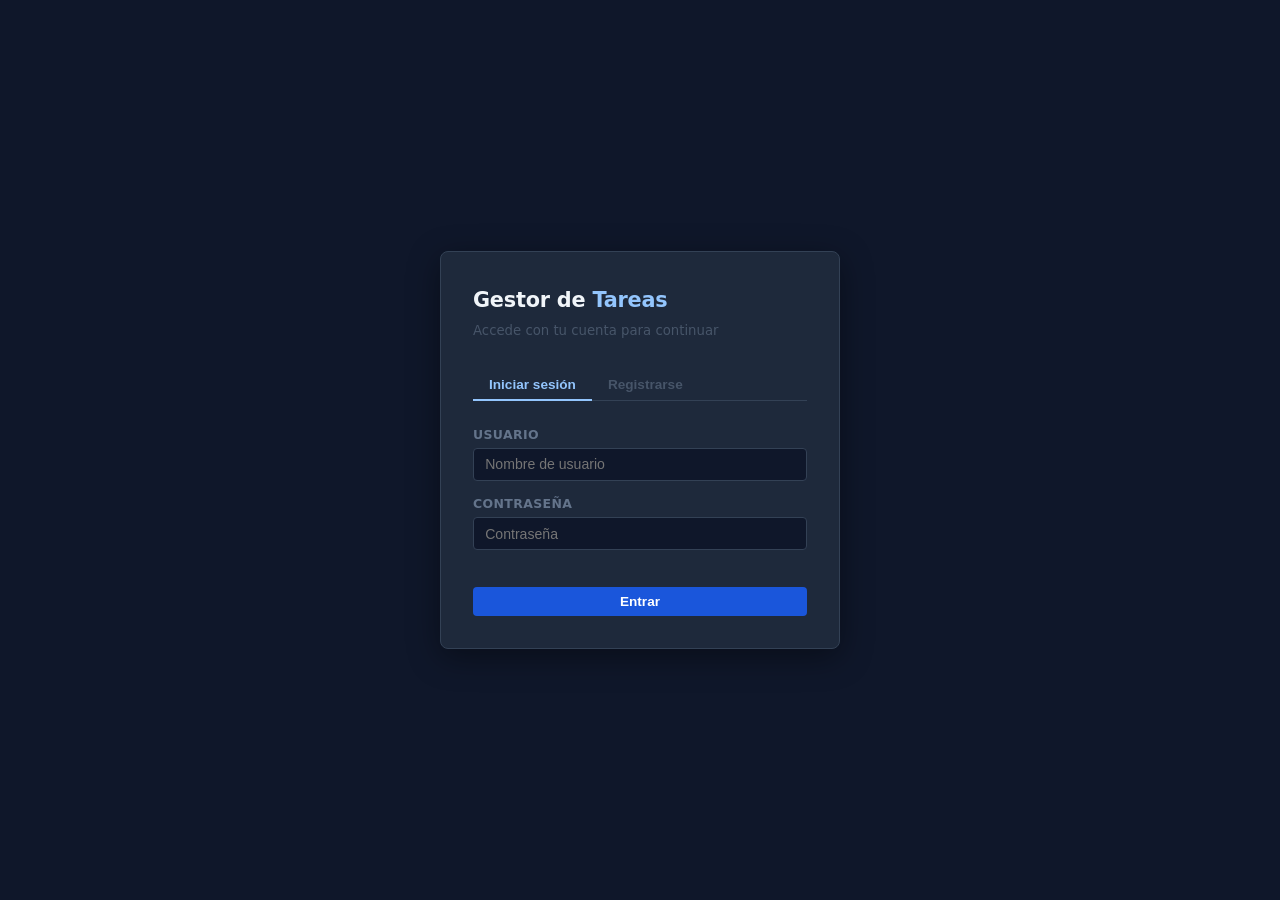
<file: index.html>
<!DOCTYPE html>
<html lang="es">
<head>
    <meta charset="UTF-8">
    <meta name="viewport" content="width=device-width, initial-scale=1.0">
    <title>Gestor de Tareas — Acceso</title>
    <link rel="stylesheet" href="css/estilos.css">
</head>
<body class="login-page">

    <div class="login-card">
        <div class="login-logo">
            <h1>Gestor de <span>Tareas</span></h1>
            <p>Accede con tu cuenta para continuar</p>
        </div>

        <div class="tabs">
            <button class="tab-btn activo" id="tab-login">Iniciar sesión</button>
            <button class="tab-btn" id="tab-registro">Registrarse</button>
        </div>

        <form id="form-login">
            <div class="form-group">
                <label for="login-user">Usuario</label>
                <input type="text" id="login-user" placeholder="Nombre de usuario" autocomplete="username" required>
            </div>
            <div class="form-group">
                <label for="login-pass">Contraseña</label>
                <input type="password" id="login-pass" placeholder="Contraseña" autocomplete="current-password" required>
            </div>
            <p class="error-form" id="error-login"></p>
            <button type="submit" class="btn btn-primary" style="width:100%; justify-content:center; margin-top:.5rem;">
                Entrar
            </button>
        </form>

        <form id="form-registro" class="oculto">
            <div class="form-group">
                <label for="reg-user">Usuario</label>
                <input type="text" id="reg-user" placeholder="Elige un nombre de usuario" required>
            </div>
            <div class="form-group">
                <label for="reg-email">Correo electrónico</label>
                <input type="email" id="reg-email" placeholder="correo@ejemplo.com" required>
            </div>
            <div class="form-group">
                <label for="reg-pass">Contraseña</label>
                <input type="password" id="reg-pass" placeholder="Mínimo 4 caracteres" required>
            </div>
            <div class="form-group">
                <label for="reg-pass2">Confirmar contraseña</label>
                <input type="password" id="reg-pass2" placeholder="Repite la contraseña" required>
            </div>
            <p class="error-form" id="error-registro"></p>
            <button type="submit" class="btn btn-primary" style="width:100%; justify-content:center; margin-top:.5rem;">
                Crear cuenta
            </button>
        </form>
    </div>

    <div class="toast" id="toast"></div>

    <script src="js/config.js"></script>
    <script src="js/auth.js"></script>
</body>
</html>
</file>
<file: css/estilos.css>
/* ===== Variables y reset ===== */
:root {
    --bg: #f1f5f9;
    --bg-card: #ffffff;
    --text: #1e293b;
    --text-muted: #64748b;
    --border: #cbd5e1;
    --primary: #1a56db;
    --primary-hover: #1648c2;
    --danger: #dc2626;
    --danger-hover: #b91c1c;
    --success: #16a34a;
    --warning: #b45309;
    --nav-bg: #0f172a;
    --nav-text: #f8fafc;
    --shadow: 0 1px 3px rgba(0,0,0,.08), 0 1px 2px rgba(0,0,0,.05);
    --radius: 6px;
}

[data-theme="dark"] {
    --bg: #0f172a;
    --bg-card: #1e293b;
    --text: #f1f5f9;
    --text-muted: #94a3b8;
    --border: #334155;
    --nav-bg: #080f1a;
    --shadow: 0 1px 3px rgba(0,0,0,.4);
}

*, *::before, *::after { box-sizing: border-box; margin: 0; padding: 0; }

body {
    font-family: 'Segoe UI', system-ui, -apple-system, sans-serif;
    background: var(--bg);
    color: var(--text);
    min-height: 100vh;
    font-size: 14px;
    line-height: 1.6;
    padding-left: 220px;
}

/* ===== Sidebar ===== */
nav {
    position: fixed;
    left: 0;
    top: 0;
    bottom: 0;
    width: 220px;
    background: var(--nav-bg);
    display: flex;
    flex-direction: column;
    padding: 1.4rem 0 1rem;
    border-right: 1px solid rgba(255,255,255,.05);
    z-index: 100;
    overflow-y: auto;
}

nav .logo {
    font-size: .95rem;
    font-weight: 700;
    color: #93c5fd;
    text-decoration: none;
    padding: 0 1.1rem;
    margin-bottom: 1.75rem;
    letter-spacing: .01em;
    display: block;
}

.sidebar-links {
    flex: 1;
    display: flex;
    flex-direction: column;
    gap: .1rem;
    padding: 0 .65rem;
}

.sidebar-links a {
    color: #94a3b8;
    text-decoration: none;
    font-size: .84rem;
    padding: .52rem .85rem;
    border-radius: 5px;
    transition: color .15s, background .15s;
    display: block;
}
.sidebar-links a:hover { background: rgba(255,255,255,.07); color: #e2e8f0; }
.sidebar-links a.activo { background: rgba(26,86,219,.3); color: #93c5fd; font-weight: 600; }

.sidebar-footer {
    padding: .85rem .65rem 0;
    border-top: 1px solid rgba(255,255,255,.07);
    margin-top: 1rem;
    display: flex;
    flex-direction: column;
    gap: .2rem;
}

#nav-usuario {
    font-size: .76rem;
    color: #475569;
    padding: .3rem .85rem;
    word-break: break-all;
}

#btn-logout {
    background: transparent;
    border: none;
    color: #64748b;
    padding: .5rem .85rem;
    border-radius: 5px;
    cursor: pointer;
    font-size: .83rem;
    text-align: left;
    transition: all .15s;
    width: 100%;
}
#btn-logout:hover { background: rgba(220,38,38,.15); color: #fca5a5; }

.btn-tema {
    background: transparent;
    border: none;
    color: #64748b;
    padding: .5rem .85rem;
    border-radius: 5px;
    cursor: pointer;
    font-size: .78rem;
    text-align: left;
    width: 100%;
    transition: all .15s;
}
.btn-tema:hover { color: #94a3b8; }

/* ===== Layout principal ===== */
main { max-width: 1100px; margin: 0 auto; padding: 1.5rem; }

.page-title {
    font-size: 1.4rem;
    font-weight: 600;
    margin-bottom: 1.25rem;
    color: var(--text);
    letter-spacing: -.01em;
}

/* ===== Cards ===== */
.card {
    background: var(--bg-card);
    border: 1px solid var(--border);
    border-radius: var(--radius);
    padding: 1.25rem;
    box-shadow: var(--shadow);
    margin-bottom: 1.25rem;
}

.card h2 {
    font-size: .95rem;
    font-weight: 600;
    margin-bottom: 1rem;
    color: var(--text);
    text-transform: uppercase;
    letter-spacing: .04em;
    color: var(--text-muted);
}

/* ===== Dashboard stats ===== */
.stats-grid {
    display: grid;
    grid-template-columns: repeat(auto-fit, minmax(140px, 1fr));
    gap: .75rem;
    margin-bottom: 1.25rem;
}

.stat-card {
    background: var(--bg-card);
    border: 1px solid var(--border);
    border-left: 3px solid var(--primary);
    border-radius: var(--radius);
    padding: .9rem 1rem;
    box-shadow: var(--shadow);
}

.stat-card .stat-numero {
    font-size: 1.6rem;
    font-weight: 700;
    line-height: 1;
    color: var(--text);
}
.stat-card .stat-label {
    font-size: .74rem;
    color: var(--text-muted);
    margin-top: .25rem;
    text-transform: uppercase;
    letter-spacing: .04em;
}
.stat-card.stat-completadas { border-left-color: var(--success); }
.stat-card.stat-pendientes { border-left-color: var(--warning); }
.stat-card.stat-alta { border-left-color: var(--danger); }

/* ===== Formulario ===== */
.form-grid {
    display: grid;
    grid-template-columns: 1fr 1fr;
    gap: .75rem;
}
.form-grid .full { grid-column: 1 / -1; }

label {
    display: block;
    font-size: .78rem;
    font-weight: 600;
    color: var(--text-muted);
    margin-bottom: .2rem;
    text-transform: uppercase;
    letter-spacing: .03em;
}

input[type="text"],
input[type="email"],
input[type="password"],
input[type="datetime-local"],
select,
textarea {
    width: 100%;
    padding: .45rem .7rem;
    border: 1px solid var(--border);
    border-radius: 4px;
    font-size: .88rem;
    background: var(--bg-card);
    color: var(--text);
    transition: border-color .15s;
}
input:focus, select:focus, textarea:focus {
    outline: none;
    border-color: var(--primary);
    box-shadow: 0 0 0 2px rgba(26,86,219,.12);
}

.error-form { color: var(--danger); font-size: .8rem; margin-top: .5rem; min-height: 1.2em; }

/* ===== Botones ===== */
.btn {
    padding: .45rem 1rem;
    border: none;
    border-radius: 4px;
    cursor: pointer;
    font-size: .85rem;
    font-weight: 600;
    transition: all .15s;
    display: inline-flex;
    align-items: center;
    gap: .35rem;
}
.btn:disabled { opacity: .55; cursor: not-allowed; }
.btn-primary { background: var(--primary); color: #fff; }
.btn-primary:hover:not(:disabled) { background: var(--primary-hover); }
.btn-secondary { background: transparent; border: 1px solid var(--border); color: var(--text-muted); }
.btn-secondary:hover:not(:disabled) { background: var(--bg); color: var(--text); }
.btn-danger { background: var(--danger); color: #fff; }
.btn-danger:hover:not(:disabled) { background: var(--danger-hover); }

.btn-sm {
    padding: .2rem .55rem;
    font-size: .76rem;
    border: 1px solid transparent;
    border-radius: 3px;
    cursor: pointer;
    font-weight: 600;
    transition: all .15s;
}
.btn-sm.btn-editar { background: transparent; border-color: var(--border); color: var(--text-muted); }
.btn-sm.btn-editar:hover { background: var(--bg); color: var(--text); }
.btn-sm.btn-eliminar { background: transparent; border-color: #fca5a5; color: var(--danger); }
.btn-sm.btn-eliminar:hover { background: #fee2e2; }
.btn-sm.btn-guardar-cat, .btn-sm.btn-guardar-tag { background: transparent; border-color: #86efac; color: var(--success); }
.btn-sm.btn-cancelar-cat, .btn-sm.btn-cancelar-tag { background: transparent; border-color: var(--border); color: var(--text-muted); }

.btn-row { display: flex; gap: .5rem; flex-wrap: wrap; margin-top: .75rem; }

/* ===== Filtros ===== */
.filtros-bar {
    display: flex;
    gap: .65rem;
    flex-wrap: wrap;
    align-items: center;
    margin-bottom: 1rem;
}
.filtros-bar input, .filtros-bar select { max-width: 200px; }
.filtros-bar .contador-info { font-size: .78rem; color: var(--text-muted); margin-left: auto; }

/* ===== Tabla ===== */
.tabla-wrap { overflow-x: auto; }

table { width: 100%; border-collapse: collapse; font-size: .85rem; }

thead th {
    background: var(--bg);
    padding: .55rem .75rem;
    text-align: left;
    font-size: .72rem;
    font-weight: 700;
    text-transform: uppercase;
    letter-spacing: .05em;
    color: var(--text-muted);
    border-bottom: 1px solid var(--border);
}

tbody tr { border-bottom: 1px solid var(--border); transition: background .1s; }
tbody tr:hover { background: rgba(26,86,219,.03); }
tbody td { padding: .6rem .75rem; vertical-align: middle; }

.desc-col { max-width: 200px; white-space: nowrap; overflow: hidden; text-overflow: ellipsis; color: var(--text-muted); font-size: .8rem; }
.fecha-col { white-space: nowrap; font-size: .8rem; }
.tags-col { font-size: .78rem; color: var(--text-muted); }
.acciones-col { white-space: nowrap; display: flex; gap: .35rem; }

/* Colores por deadline */
tbody tr.vencida td.vencida { color: var(--danger); font-weight: 600; }
tbody tr.proxima td.proxima { color: var(--warning); font-weight: 600; }
tbody tr.completada-fila { opacity: .6; }
.tachado { text-decoration: line-through; color: var(--text-muted); }

/* ===== Badges ===== */
.badge {
    display: inline-block;
    padding: .12rem .5rem;
    border-radius: 3px;
    font-size: .72rem;
    font-weight: 700;
    text-transform: uppercase;
    letter-spacing: .04em;
}
.prio-alta { background: #fee2e2; color: #991b1b; }
.prio-media { background: #fef3c7; color: #92400e; }
.prio-baja { background: #dcfce7; color: #166534; }
.rol-admin { background: #dbeafe; color: #1e40af; }
.rol-gestor { background: #fef3c7; color: #92400e; }
.rol-user { background: #f1f5f9; color: #475569; }

/* ===== Checkbox ===== */
.check-wrap { display: flex; align-items: center; gap: .5rem; cursor: pointer; }
.check-wrap input[type="checkbox"] { width: 1rem; height: 1rem; accent-color: var(--primary); cursor: pointer; }
.titulo-tarea { font-weight: 500; }

/* ===== Leyenda deadline ===== */
.leyenda-dl { display: flex; gap: 1.25rem; font-size: .74rem; color: var(--text-muted); margin-bottom: .75rem; flex-wrap: wrap; }
.leyenda-dl span { display: flex; align-items: center; gap: .35rem; }
.leyenda-dl span::before { content: ''; display: inline-block; width: 8px; height: 8px; border-radius: 50%; flex-shrink: 0; }
.leyenda-dl .l-vencida::before { background: var(--danger); }
.leyenda-dl .l-proxima::before { background: var(--warning); }
.leyenda-dl .l-ok::before { background: var(--success); }

/* ===== Listas (categorías / etiquetas) ===== */
.lista-items { list-style: none; display: flex; flex-direction: column; gap: .4rem; }
.cat-item, .tag-item {
    background: var(--bg);
    border: 1px solid var(--border);
    border-radius: 4px;
    padding: .55rem .85rem;
    display: flex;
    align-items: center;
    justify-content: space-between;
    flex-wrap: wrap;
    gap: .5rem;
}
.cat-nombre { font-weight: 600; font-size: .88rem; }
.cat-acciones, .tag-acciones { display: flex; gap: .35rem; flex-wrap: wrap; align-items: center; }
.tag-badge {
    display: inline-block;
    background: #dbeafe;
    color: #1e40af;
    padding: .15rem .65rem;
    border-radius: 3px;
    font-size: .78rem;
    font-weight: 600;
    letter-spacing: .02em;
}
.input-edit-cat, .input-edit-tag { width: 180px; }

/* ===== Login ===== */
.login-page {
    min-height: 100vh;
    display: flex;
    align-items: center;
    justify-content: center;
    background: #0f172a;
    padding: 1rem;
}
.login-card {
    background: #1e293b;
    border: 1px solid #334155;
    border-radius: 8px;
    padding: 2rem;
    width: 100%;
    max-width: 400px;
    box-shadow: 0 8px 32px rgba(0,0,0,.4);
}
.login-logo { margin-bottom: 1.75rem; }
.login-logo h1 {
    font-size: 1.3rem;
    font-weight: 700;
    color: #f1f5f9;
    letter-spacing: -.01em;
}
.login-logo p { color: #475569; font-size: .83rem; margin-top: .2rem; }

.login-logo h1 span {
    color: #93c5fd;
}

.tabs {
    display: flex;
    gap: 0;
    margin-bottom: 1.5rem;
    border-bottom: 1px solid #334155;
}
.tab-btn {
    padding: .45rem 1rem;
    border: none;
    background: transparent;
    cursor: pointer;
    font-weight: 600;
    color: #475569;
    border-bottom: 2px solid transparent;
    margin-bottom: -1px;
    transition: all .15s;
    font-size: .85rem;
}
.tab-btn.activo { color: #93c5fd; border-bottom-color: #93c5fd; }

.login-card label { color: #64748b; }
.login-card input {
    background: #0f172a;
    border-color: #334155;
    color: #f1f5f9;
}
.login-card input:focus { border-color: var(--primary); }

.form-group { margin-bottom: .85rem; }

/* ===== Toast ===== */
.toast {
    position: fixed;
    bottom: 1.5rem;
    right: 1.5rem;
    background: #1e293b;
    color: #f8fafc;
    padding: .65rem 1.1rem;
    border-radius: 4px;
    font-size: .84rem;
    font-weight: 500;
    border-left: 3px solid var(--primary);
    box-shadow: 0 4px 16px rgba(0,0,0,.3);
    transform: translateY(100px);
    opacity: 0;
    transition: all .22s ease;
    z-index: 1000;
    max-width: 300px;
}
.toast.show { transform: translateY(0); opacity: 1; }
.toast.error { border-left-color: var(--danger); }
.toast.ok { border-left-color: var(--success); }

/* ===== Estados vacíos ===== */
.sin-tareas, .cargando { text-align: center; color: var(--text-muted); padding: 2rem; font-size: .85rem; }
.error-msg { text-align: center; color: var(--danger); padding: 1rem; font-size: .85rem; }

/* ===== Utilidades ===== */
.muted { color: var(--text-muted); font-size: .82rem; }
.oculto { display: none !important; }
.mt-1 { margin-top: .5rem; }
.mt-2 { margin-top: 1rem; }
.flex { display: flex; }
.gap-1 { gap: .5rem; }

/* ===== Page header ===== */
.page-header {
    display: flex;
    align-items: flex-start;
    justify-content: space-between;
    gap: 1rem;
    margin-bottom: 1.25rem;
    flex-wrap: wrap;
}

.page-header-left { flex: 1; min-width: 0; }

.page-header-actions {
    display: flex;
    align-items: center;
    gap: .5rem;
    flex-shrink: 0;
    padding-top: .2rem;
}

.btn-sm-nav {
    font-size: .78rem;
    padding: .35rem .75rem;
}

/* ===== Stats inline ===== */
.stats-inline {
    display: flex;
    align-items: center;
    flex-wrap: wrap;
    gap: .35rem;
    font-size: .82rem;
    color: var(--text-muted);
    margin-top: .3rem;
}

.stats-inline span { font-weight: 700; }
.stat-sep { color: var(--border); font-weight: 400; }
.stat-ok { color: var(--success); }
.stat-warn { color: var(--warning); }
.stat-danger { color: var(--danger); }

/* ===== Form panel ===== */
.form-overlay {
    position: fixed;
    inset: 0;
    background: rgba(0,0,0,.45);
    z-index: 200;
    display: flex;
    align-items: stretch;
    justify-content: flex-end;
}

.form-overlay.oculto { display: none !important; }

.form-panel {
    background: var(--bg-card);
    width: 440px;
    max-width: 100vw;
    height: 100%;
    overflow-y: auto;
    padding: 1.5rem;
    box-shadow: -6px 0 32px rgba(0,0,0,.18);
    display: flex;
    flex-direction: column;
    gap: 0;
}

.form-panel-header {
    display: flex;
    align-items: center;
    justify-content: space-between;
    margin-bottom: 1.4rem;
    padding-bottom: .85rem;
    border-bottom: 1px solid var(--border);
}

.form-panel-header h2 {
    font-size: 1rem;
    font-weight: 600;
    color: var(--text);
    text-transform: none;
    letter-spacing: 0;
    margin-bottom: 0;
}

.btn-cerrar-panel {
    background: transparent;
    border: none;
    font-size: 1.5rem;
    line-height: 1;
    cursor: pointer;
    color: var(--text-muted);
    padding: .1rem .3rem;
    border-radius: 3px;
    transition: color .15s, background .15s;
}
.btn-cerrar-panel:hover { color: var(--text); background: var(--bg); }

.form-panel .form-group { margin-bottom: .85rem; }

/* ===== Responsive ===== */
@media (max-width: 768px) {
    body { padding-left: 0; padding-top: 52px; }
    nav {
        position: fixed;
        left: 0; top: 0; right: 0; bottom: auto;
        width: 100%;
        flex-direction: row;
        padding: .5rem 1rem;
        height: 52px;
        align-items: center;
        overflow-x: auto;
        border-right: none;
        border-bottom: 1px solid rgba(255,255,255,.07);
    }
    nav .logo { margin-bottom: 0; margin-right: .75rem; white-space: nowrap; }
    .sidebar-links { flex-direction: row; gap: .15rem; padding: 0; flex: none; }
    .sidebar-links a { padding: .3rem .6rem; white-space: nowrap; }
    .sidebar-footer { flex-direction: row; padding: 0; border-top: none; margin-top: 0; margin-left: auto; align-items: center; }
    #nav-usuario { display: none; }
    .form-grid { grid-template-columns: 1fr; }
    .filtros-bar { flex-direction: column; align-items: stretch; }
    .filtros-bar input, .filtros-bar select { max-width: none; }
    .acciones-col { flex-direction: column; gap: .25rem; }
    .form-panel { width: 100vw; }
    .page-header { flex-direction: column; align-items: flex-start; }
}
</file>
